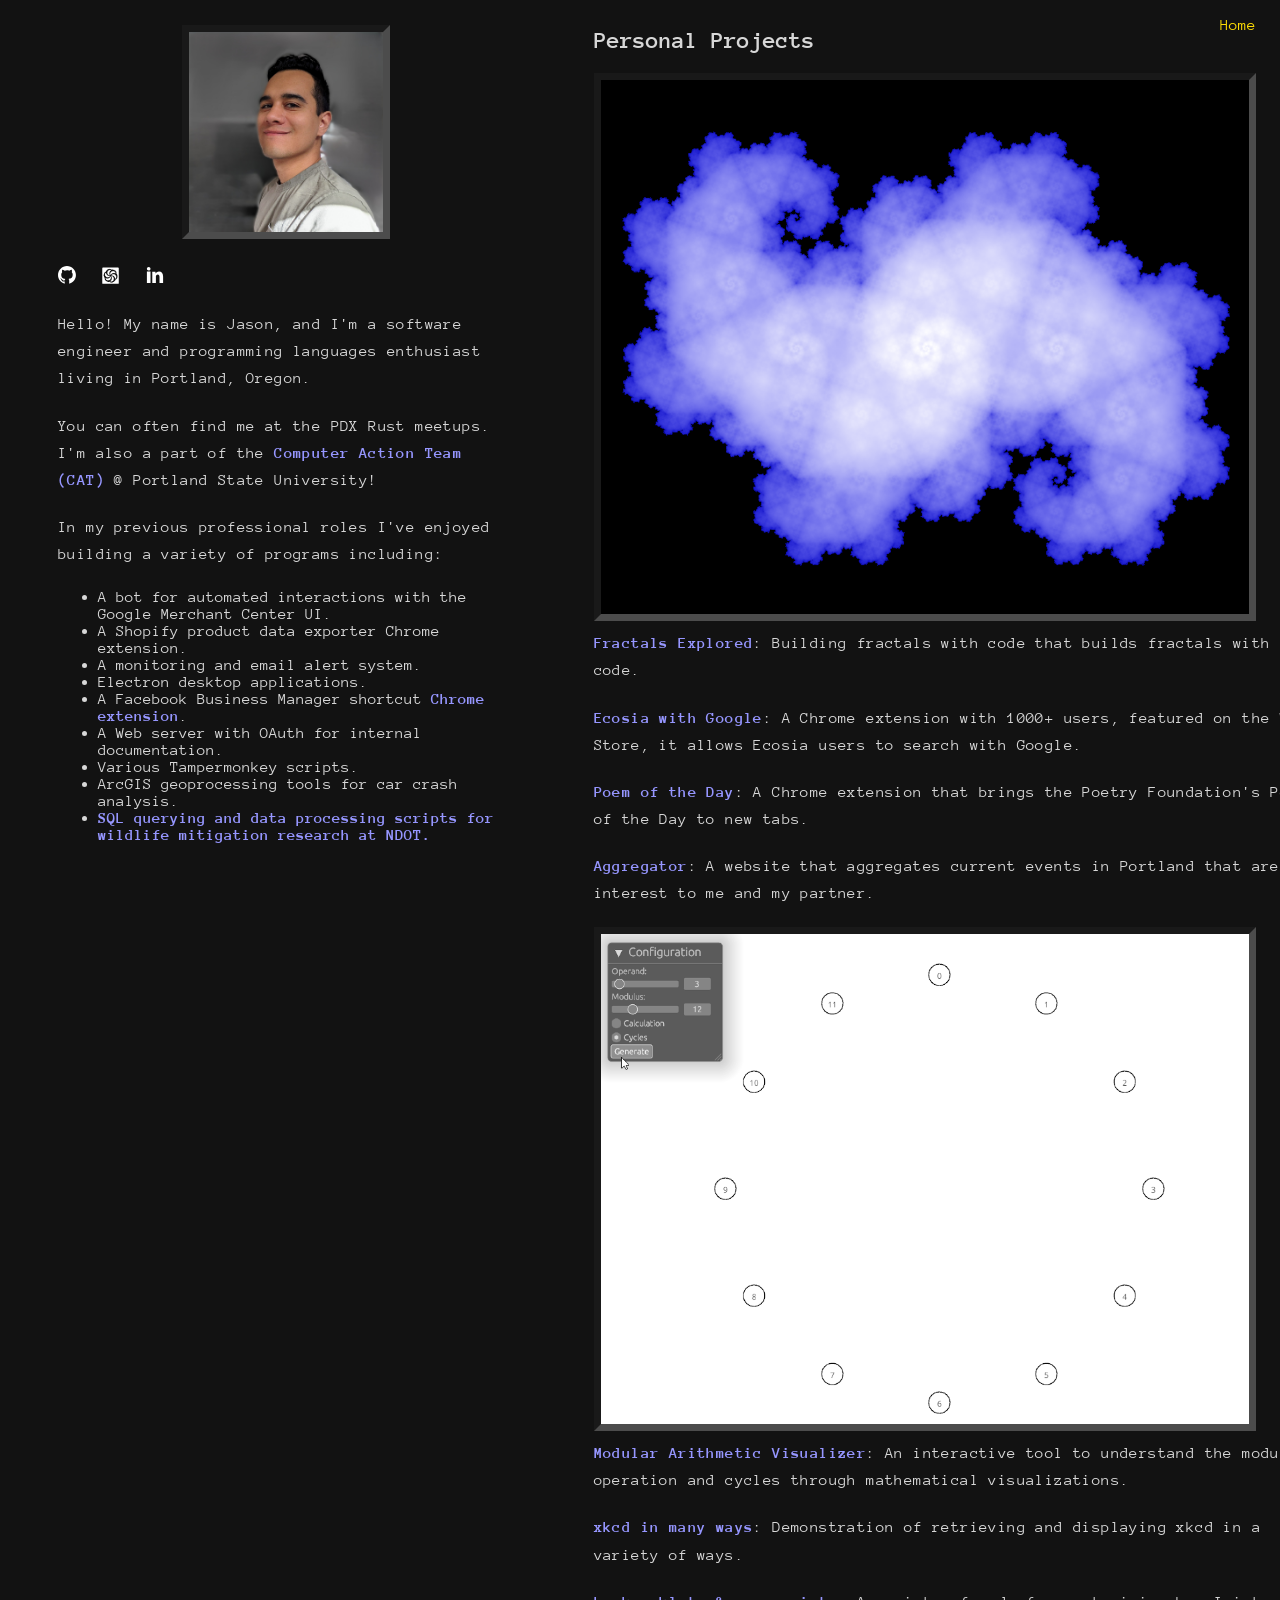
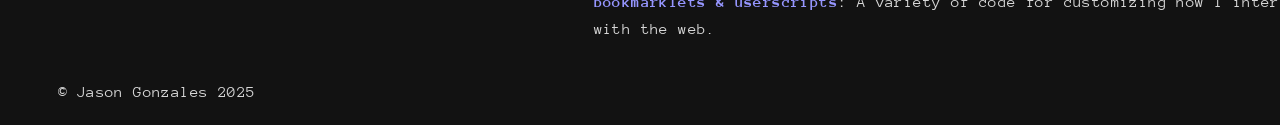
<file: index.html>
<!DOCTYPE html>
<html lang="en">
<head>
    <meta charset="UTF-8">
    <meta name="viewport" content="width=device-width, initial-scale=1.0">
    <meta name="author" content="Jason Gonzales">
    <meta property="description" content="Miscellaneous Bookmarklets & Scripts">
    <title>Home | Jason</title>
    <link rel="shortcut icon" href="/assets/images/lambda-96.png" type="image/x-icon">
    <link rel="preconnect" href="https://fonts.googleapis.com">
    <link rel="preconnect" href="https://fonts.gstatic.com" crossorigin>
    <link href="https://fonts.googleapis.com/css2?family=Anonymous+Pro:ital,wght@0,400;0,700;1,400;1,700&display=swap" rel="stylesheet">
    <link rel="stylesheet" href="/assets/style.css">
    <!-- Google tag (gtag.js) -->
    <script async src="https://www.googletagmanager.com/gtag/js?id=G-4E6P12VBMJ"></script>
    <script>
    window.dataLayer = window.dataLayer || [];
    function gtag(){dataLayer.push(arguments);}
    gtag('js', new Date());

    gtag('config', 'G-4E6P12VBMJ');
    </script>

</head>
<body>
    <nav>
        <ul>
            <li class="nav">
                <a href="/" style="color: rgb(255, 221, 4);">Home</a>
            </li>
        </ul>
    </nav>
    <div class="two-column-layout">
        <aside>
            <div class="left-column">
                <img src="assets/images/jason.jpg" style="margin: 0 auto; display:block; height: 200px;" alt="A picture of Jason">
                <header class="">
                    <div class="social-links">
                        <a class="link" data-title="github.com/jasonandmonte" href="https://github.com/jasonandmonte" target="_blank">
                            <svg class="icon icon-github"><use xlink:href="#icon-github"></use></svg>
                        </a>
                        <a class="link" data-title="codewars.com/users/jasonandmonte" href="https://www.codewars.com/users/jasonandmonte" target="_blank">
                            <svg class="icon icon-codewars"><use xlink:href="#icon-codewars"></use></svg>
                        </a>
                        <a class="link" data-title="linkedin.com/in/jasonlgonzales" href="http://linkedin.com/in/jasonlgonzales" target="_blank"> 
                            <svg class="icon icon-linkedin" width="35" height="35" viewBox="0 0 1024 1024">
                            <use xlink:href="#icon-linkedin"></use>
                            </svg>
                        </a>
                    </div>
                </header>
                
                <p> 
                    Hello! My name is Jason, and I'm a software engineer and programming languages enthusiast living in Portland, Oregon.
                </p>
                <p>
                    You can often find me at the PDX Rust meetups.
                    I'm also a part of the <a href="https://braindump.cat.pdx.edu/" target="_blank"><b>Computer Action Team (CAT)</b></a> @ Portland State University!
                </p>
                <p>
                    In my previous professional roles I've enjoyed building a variety of programs including:
                </p>
                <ul>
                    <li>A bot for automated interactions with the Google Merchant Center UI.</li>
                    <li>A Shopify product data exporter Chrome extension.</li>
                    <li>A monitoring and email alert system.</li>
                    <li>Electron desktop applications.</li>
                    <li>A Facebook Business Manager shortcut <a href="https://chromewebstore.google.com/detail/facebook-quick-link/nmedigkceldegpmmdbchdbkccjanhfcf" target="_blank"><b>Chrome extension</b></a>.</li>
                    <li>A Web server with OAuth for internal documentation.</li>
                    <li>Various Tampermonkey scripts.</li>
                    <li>ArcGIS geoprocessing tools for car crash analysis.</li>
                    <li><a href="assets/ndot-research-report.pdf" target="_blank">
                        <b>SQL querying and data processing scripts for wildlife mitigation research at NDOT.</b>
                    </a></li>
                </ul>

            </div>
        </aside>
        <div class="right-column">
            <h2>Personal Projects</h2>
            <p> 
                <img
                    style="width: 90%;"
                    src="assets/images/z2-heighway-dragon.png"
                    alt="Z2 Heighway Dragon fractal" />
                <br>
                <a href="https://github.com/jasonandmonte/fractals" target="_blank"><b>Fractals Explored</b></a>:
                Building fractals with code that builds fractals with code.
            </p>

            <p> 
                <!-- <a href="" target="_blank"><b>is11thblocked.com</b></a> -->
            </p>
            <p> 
                <a href="https://chromewebstore.google.com/detail/ecosia-with-google/iaphojdaojmefjckmnghkimeockogoei?authuser=0&hl=en" target="_blank"><b>Ecosia with Google</b></a>: 
                A Chrome extension with 1000+ users, featured on the Web Store, it allows Ecosia users to search with Google.
            </p>
            <p> 
                <a href="https://chromewebstore.google.com/detail/poem-of-the-day-new-tab/njkaefhojjbgdnmimdcjpioibjdafdnk?authuser=0&hl=en" target="_blank"><b>Poem of the Day</b></a>: 
                A Chrome extension that brings the Poetry Foundation's Poem of the Day to new tabs.
            </p>
            <p> 
                <a href="https://jasonandmonte.github.io/aggregator/" target="_blank"><b>Aggregator</b></a>:
                A website that aggregates current events in Portland that are of interest to me and my partner.
            </p>
            <p> 
                <img
                    style="width: 90%;"
                    src="assets/images/cycles.gif"
                    alt="Modular Arithmetic Visualizer cycles demo" />
                <br>
                <a href="https://github.com/jasonandmonte/modular-arithmetic-visualizer" target="_blank"><b>Modular Arithmetic Visualizer</b></a>:
                An interactive tool to understand the modulo operation and cycles through mathematical visualizations.
            </p>
            <p> 
                <a href="https://github.com/jasonandmonte/xkcd" target="_blank"><b>xkcd in many ways</b></a>:
                Demonstration of retrieving and displaying xkcd in a variety of ways.
            </p>
            <p> 
                <a href="/pages/bookmarklets.html"><b>bookmarklets & userscripts</b></a>: 
                A variety of code for customizing how I interact with the web.
            </p>
        </div>
    </div>

    <svg display="none" version="1.1" xmlns="http://www.w3.org/2000/svg" xmlns:xlink="http://www.w3.org/1999/xlink">
        <defs>
            <symbol id="icon-linkedin" viewBox="0 0 1024 1024"> <title>linkedin</title> <path class="path1" d="M256 153.6c0 54.374-36.352 101.171-102.451 101.171-62.208 0-102.349-44.134-102.349-98.509 0-55.808 38.912-105.062 102.4-105.062s101.171 46.592 102.4 102.4zM51.2 972.8v-665.6h204.8v665.6h-204.8z"></path> <path class="path2" d="M358.4 534.733c0-79.104-2.611-145.203-5.222-202.291h184.013l9.114 88.218h3.891c25.907-41.523 89.395-102.4 195.686-102.4 129.638 0 226.918 86.784 226.918 273.51v381.030h-204.8v-351.283c0-81.613-31.078-143.872-102.4-143.872-54.374 0-81.613 44.032-95.898 80.333-5.222 13.005-6.502 31.13-6.502 49.306v365.517h-204.8v-438.067z"></path> 
            <symbol id="icon-github" viewBox="0 0 98 98"> <title>github</title><path fill-rule="evenodd" clip-rule="evenodd" d="M48.854 0C21.839 0 0 22 0 49.217c0 21.756 13.993 40.172 33.405 46.69 2.427.49 3.316-1.059 3.316-2.362 0-1.141-.08-5.052-.08-9.127-13.59 2.934-16.42-5.867-16.42-5.867-2.184-5.704-5.42-7.17-5.42-7.17-4.448-3.015.324-3.015.324-3.015 4.934.326 7.523 5.052 7.523 5.052 4.367 7.496 11.404 5.378 14.235 4.074.404-3.178 1.699-5.378 3.074-6.6-10.839-1.141-22.243-5.378-22.243-24.283 0-5.378 1.94-9.778 5.014-13.2-.485-1.222-2.184-6.275.486-13.038 0 0 4.125-1.304 13.426 5.052a46.97 46.97 0 0 1 12.214-1.63c4.125 0 8.33.571 12.213 1.63 9.302-6.356 13.427-5.052 13.427-5.052 2.67 6.763.97 11.816.485 13.038 3.155 3.422 5.015 7.822 5.015 13.2 0 18.905-11.404 23.06-22.324 24.283 1.78 1.548 3.316 4.481 3.316 9.126 0 6.6-.08 11.897-.08 13.526 0 1.304.89 2.853 3.316 2.364 19.412-6.52 33.405-24.935 33.405-46.691C97.707 22 75.788 0 48.854 0z" fill="#fff"/></symbol>
            <symbol id="icon-codewars" viewBox="0 0 700 600"><title>codewars</title>
                <path fill="#fff" d="M321.7 550.8a21 21 0 0112.2-3.6 21 21 0 0117.7 10.5 24.1 24.1 0 0117.8-7.2 24 24 0 0115.7 6.3 26.6 26.6 0 0126.3-19.7 26.5 26.5 0 019.7 2.1v.6c.4-15.7 13-28.2 28.4-28.7a35.5 35.5 0 01-3.3-19.7c1.5-12.3 9.1-22.4 19.4-27.7l.1.1c-5.3-5.5-8.5-13-8.3-21.3a29.6 29.6 0 016.2-17.5 27.3 27.3 0 01-12.1-33.5 24.5 24.5 0 01-22-25 24.7 24.7 0 01.3-3.8 19.8 19.8 0 01-4.2.4 19.8 19.8 0 01-18.7-15.3 17.7 17.7 0 01-10.3 3c-8.2-.3-15-6-16.8-13.7a11.2 11.2 0 01-5.8 1.4 11.2 11.2 0 01-4.8-1.2v-.2a36.4 36.4 0 01-9.7 16 11.2 11.2 0 015.2 5 11.3 11.3 0 01-.2 10.6 17.8 17.8 0 018.8 29.8 19.7 19.7 0 019.6 9c5 9.7 1.1 21.6-8.6 26.6a24.5 24.5 0 015.3 7c6.2 12.1 1.5 27-10.6 33a24.6 24.6 0 01-6 2.2v.1a27.3 27.3 0 01-11.8 36.8 27.1 27.1 0 01-14.7 2.9 29.7 29.7 0 01-17.7 29 17.2 17.2 0 013 5.6.7.7 0 01-.1 0z"/>
                <path fill="#fff" d="M623.8 10H38.7A28.7 28.7 0 0010 38.7v577.5a28.7 28.7 0 0028.7 28.7h585.1a28.7 28.7 0 0028.7-28.7V38.7A28.7 28.7 0 00623.8 10zm-26.5 388.8c-3.8 6-9.8 10-16.2 11.6a24.2 24.2 0 01-21.5 39.7 21.8 21.8 0 00-.2-1.1 21 21 0 01-28.8 23.4 17.1 17.1 0 01-2.6 7.5c-2.7 4.3-7 7-11.5 7.7a35.6 35.6 0 01.6 12.2 35.7 35.7 0 01-39.6 31.3h1a29.4 29.4 0 011.5 10.2 29.5 29.5 0 01-30.2 28.7 29.4 29.4 0 01-12.6-3.2 26.6 26.6 0 01-45.4 15.6 24.2 24.2 0 01-45.1 2 21 21 0 01-34.1-13.2 17.1 17.1 0 01-7.8 1.7c-8.7-.2-15.8-7-16.6-15.5l.1-.2a35.5 35.5 0 01-16.9 14 35.7 35.7 0 01-46-18.9 29.4 29.4 0 01-8.2 6.2 29.5 29.5 0 01-39.6-12.8 29.3 29.3 0 01-3.3-12.6 26.6 26.6 0 01-35.3-32.4 24.2 24.2 0 01-23.4-38.6 21 21 0 01-4.7-36.3 17.1 17.1 0 01-5.2-6 17.2 17.2 0 01.3-16.3l.5.1a35.5 35.5 0 01-13.3-6.4 35.7 35.7 0 01-7-49.4 29.4 29.4 0 01-9.4-3.9 29.5 29.5 0 01-9-40.7 29.3 29.3 0 019.3-9.1 26.6 26.6 0 0110-47 24.2 24.2 0 0121.6-39.6l.1 1.1a21 21 0 0128.8-23.5 17.1 17.1 0 012.6-7.5c2.7-4.2 7-6.9 11.6-7.7a35.6 35.6 0 01-.7-12.1 35.7 35.7 0 0138.7-31.4 29.4 29.4 0 01-1.6-10.1c.5-16.3 14-29.2 30.2-28.7a29.3 29.3 0 0112.6 3.1 26.6 26.6 0 0145.4-15.5 24.2 24.2 0 0145.1-2.1 21 21 0 0134.1 13.2 17.1 17.1 0 017.8-1.6c8.8.2 15.8 7 16.7 15.4l-.2.3a35.4 35.4 0 0116.9-14.1c18-7.3 38.4 1.2 46 19A29.4 29.4 0 01451 99a29.5 29.5 0 0139.7 12.8 29.3 29.3 0 013.2 12.6 26.6 26.6 0 0135.4 32.5 24.2 24.2 0 0123.4 38.5 21 21 0 014.7 36.3 17.1 17.1 0 015.1 6 17.2 17.2 0 01-.3 16.4 35.5 35.5 0 0112.9 6.3 35.7 35.7 0 016.9 49.3 29.4 29.4 0 019.4 4 29.5 29.5 0 019 40.6 29.3 29.3 0 01-9.2 9.2 26.6 26.6 0 016.1 35.3z"/>
                <path fill="#fff" d="M316.6 99.8a24.1 24.1 0 01-17.8 7.2 24 24 0 01-15.6-6.2 26.6 26.6 0 01-26.4 19.6 26.5 26.5 0 01-9.7-2 29.4 29.4 0 01-28.4 28 35.5 35.5 0 013.3 19.7 35.7 35.7 0 01-19.4 27.7c5.3 5.5 8.4 13 8.2 21.3a29.6 29.6 0 01-6.2 17.4c8.6 4.8 14.2 14 14 24.5a27.2 27.2 0 01-1.9 9 24.5 24.5 0 0122 25.1 24.7 24.7 0 01-.3 3.7 19.8 19.8 0 014.2-.3c9.2.2 16.8 6.7 18.8 15.3a17.7 17.7 0 0110.2-3c8.3.2 15 6 16.9 13.7a11.2 11.2 0 0110.2-.4 36.2 36.2 0 018.1-16.9 11.2 11.2 0 01-3.2-3.8 11.3 11.3 0 01.1-10.5A17.8 17.8 0 01295 259a19.7 19.7 0 01-9.6-9 19.8 19.8 0 0110.3-27.4 20 20 0 00-1.6.7 24.5 24.5 0 01-5.4-7 24.5 24.5 0 0116.7-35.2v-.1a27.3 27.3 0 0111.7-36.7 27.1 27.1 0 0114.8-3 29.7 29.7 0 0116-28.2 30 30 0 011.6-.7 17.2 17.2 0 01-2.9-5.6 21 21 0 01-12.2 3.5 21 21 0 01-17.7-10.6zm214.7 217a35.7 35.7 0 01-13.7-31c-7.4 1.7-15.5.6-22.4-3.9a29.6 29.6 0 01-11.8-14.3 27.3 27.3 0 01-28.1-.7 27.2 27.2 0 01-6.9-6.3c-7.6 10.2-21.9 13-32.8 6a24.8 24.8 0 01-3-2.2 19.8 19.8 0 01-1.8 3.8 19.8 19.8 0 01-22.8 8.1 17.7 17.7 0 01-2.8 10.3c-4.4 7-12.9 9.8-20.4 7.4a11.2 11.2 0 01-1.7 5.7c-.6.9-1.3 1.7-2 2.3a36.3 36.3 0 018.4 15.1 11.2 11.2 0 015-1.1 11.3 11.3 0 019.2 5.2 17.8 17.8 0 0130.4 6.5 19.7 19.7 0 0112.5-4.1c11 .2 19.5 9.3 19.3 20.2a19.8 19.8 0 01-.2 2l.2-1.9a24.5 24.5 0 018.7-1.4 24.5 24.5 0 0124 25.2 24.6 24.6 0 01-1 6.3c15.1.4 27 12.9 26.6 28a27.1 27.1 0 01-4.5 14.3A29.7 29.7 0 01517 444a29.7 29.7 0 01-2 9.7l.1-.2 2.7.5a21 21 0 013.3-12.3 21 21 0 0118.2-9.7 24.1 24.1 0 013-19 24 24 0 0113.5-10 26.6 26.6 0 01-3.3-32.8 26.5 26.5 0 016.9-7.2 29.4 29.4 0 01-9.4-38.9 35.5 35.5 0 01-18.6-7.3z"/>
                <path fill="#fff" d="M532.7 236.4a17.2 17.2 0 012.2-2.9 21 21 0 01-8.9-9 21 21 0 01.8-20.6c-6.2-1.8-11.6-6-14.8-12.2a24 24 0 01-2-16.7 26.6 26.6 0 01-29.9-13.7 26.6 26.6 0 01-2.8-9.6 29.4 29.4 0 01-38.2-11.5 35.5 35.5 0 01-15.7 12.3 35.7 35.7 0 01-33.6-3.8v-.3a29.7 29.7 0 01-14.8 17.7 29.6 29.6 0 01-18.3 3 27.3 27.3 0 01-14.8 23.8 27.2 27.2 0 01-8.8 2.8c4.9 11.7 0 25.4-11.5 31.3a24.7 24.7 0 01-3.4 1.5 19.8 19.8 0 012.3 3.5c4.2 8.2 2.1 18-4.5 23.8a17.7 17.7 0 017.5 7.6c3.8 7.3 2 16-4 21.3a11.2 11.2 0 014.1 4.4c.5.9.8 1.8 1 2.7a36.3 36.3 0 0118-.4 11.3 11.3 0 011.5-3.8 11.3 11.3 0 019.1-5.2 17.8 17.8 0 0121.3-22.7 19.7 19.7 0 013-12.8c5.8-9.2 18-11.9 27.2-6a24.5 24.5 0 013.4-8.2 24.5 24.5 0 0134-7.5 24.5 24.5 0 014.8 4.1 27.3 27.3 0 0137.7-8.4 27.1 27.1 0 0110 11.3c9.5-6.4 22.3-7 32.5-.4a29.7 29.7 0 015.6 4.6zm-188 132a11.2 11.2 0 01-1.3-6.4 36.4 36.4 0 01-9 1.1c-3 0-5.9-.3-8.6-1a11.2 11.2 0 01-1.6 7.9 11.3 11.3 0 01-9.2 5.2 17.8 17.8 0 01-21.2 22.6 19.7 19.7 0 01-3 12.8 19.8 19.8 0 01-27.3 6 24.5 24.5 0 01-3.4 8.2 24.5 24.5 0 01-33.9 7.5 24.6 24.6 0 01-4.9-4.1v.1a27.3 27.3 0 01-37.7 8.3 27.1 27.1 0 01-10-11.2c-9.5 6.4-22.2 7-32.5.4a29.8 29.8 0 01-5.6-4.6 17.4 17.4 0 01-2.2 2.8 21 21 0 019 9 21 21 0 01-.9 20.6c6.2 1.8 11.7 6 14.8 12.2a24 24 0 012 16.7 26.6 26.6 0 0130 13.8 26.5 26.5 0 012.7 9.5 29.4 29.4 0 0138.3 11.5 35.5 35.5 0 0115.7-12.3c11.5-4.6 24-2.8 33.6 3.8a29.6 29.6 0 0114.7-17.4 29.6 29.6 0 0118.3-2.9c.1-9.7 5.5-19.1 14.8-23.9a27.3 27.3 0 018.9-2.8c-5-11.7 0-25.4 11.4-31.3a24.6 24.6 0 013.5-1.4 19.7 19.7 0 01-2.4-3.6c-4.2-8.2-2-17.9 4.5-23.7a17.7 17.7 0 01-7.5-7.6c-3.7-7.4-1.9-16.1 4-21.4a11.2 11.2 0 01-4-4.4z"/>
                <path fill="#fff" d="M300.4 339.5a11.2 11.2 0 01-6.7 2 11.3 11.3 0 01-9.2-5.1 17.8 17.8 0 01-30.3-6.5 19.7 19.7 0 01-12.6 4c-10.9-.2-19.5-9.3-19.2-20.2a24.5 24.5 0 01-8.8 1.3 24.5 24.5 0 01-22.9-31.5h-.1c-15-.3-27-12.8-26.6-27.9a27.1 27.1 0 014.5-14.3 29.7 29.7 0 01-17.1-27.7 29.7 29.7 0 011.8-9.6 17.4 17.4 0 01-2.7-.5 21 21 0 01-3.3 12.3 21 21 0 01-18.2 9.7c1.6 6.3.7 13.1-3 19a24 24 0 01-13.4 10.1c8.3 8.7 10 22.2 3.2 32.8a26.5 26.5 0 01-6.8 7.2 29.4 29.4 0 019.4 38.8 35.5 35.5 0 0118.5 7.4 35.7 35.7 0 0113.7 30.9c7.5-1.7 15.5-.5 22.5 4a29.6 29.6 0 0111.7 14.2 27.3 27.3 0 0128.1.8 27.2 27.2 0 016.9 6.2c7.6-10.2 22-13 32.8-6a24.6 24.6 0 013 2.3 19.8 19.8 0 011.9-3.8c5-7.8 14.4-10.9 22.8-8.2A17.7 17.7 0 01283 371c4.5-7 13-9.7 20.4-7.3a11.2 11.2 0 016.6-10 36.4 36.4 0 01-9.6-14z"/>
            </symbol>
        </defs>
    </svg>
    <footer>
        <p>© Jason Gonzales 2025</p>
    </footer>
</body>
</html>
</file>
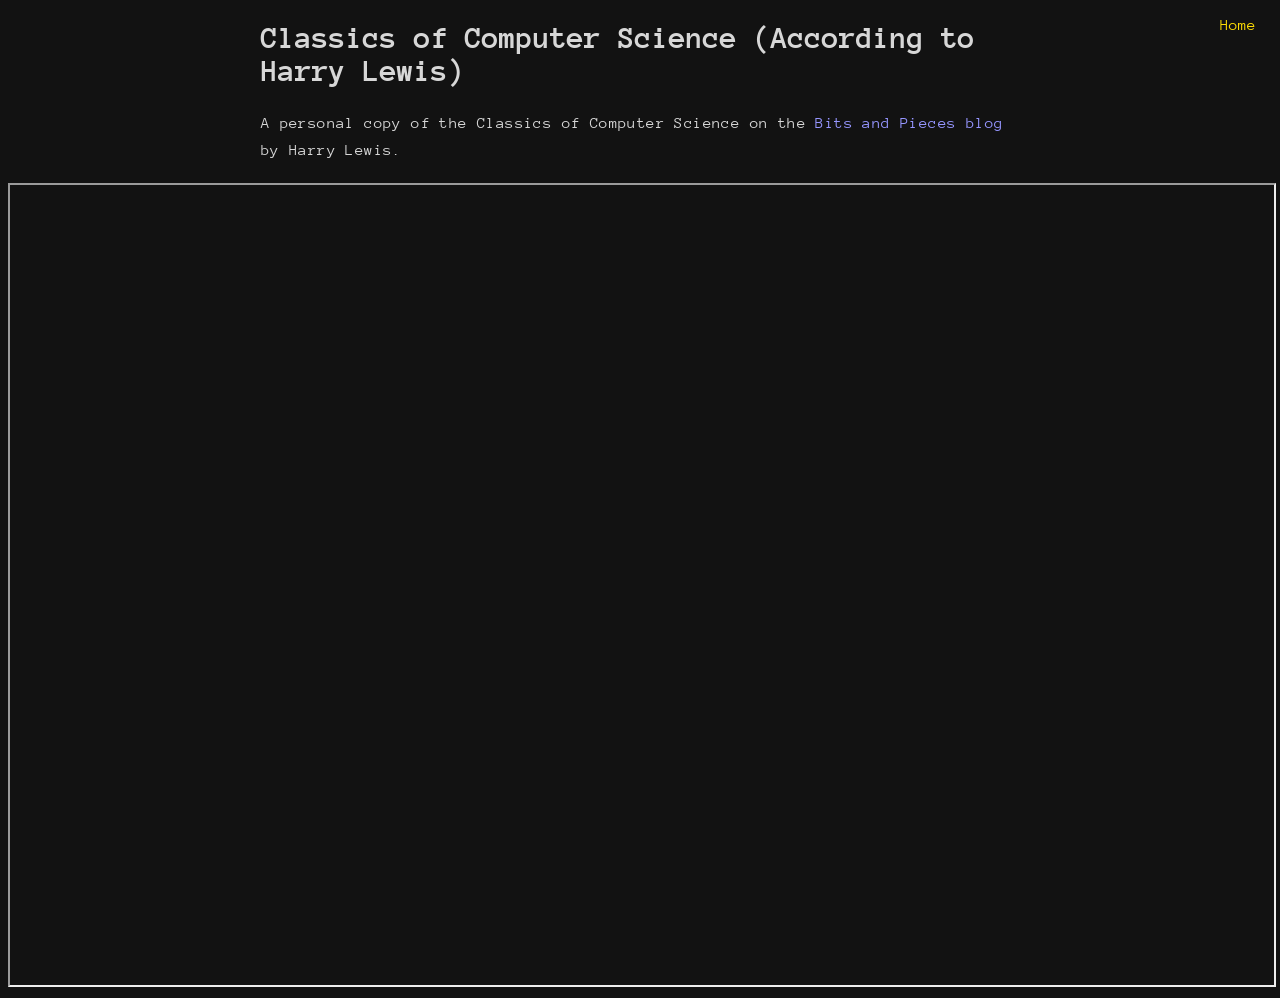
<file: pages/readings/lewis.html>
<!DOCTYPE html>
<html lang="en">
<head>
    <meta charset="UTF-8">
    <meta name="viewport" content="width=device-width, initial-scale=1.0">
    <meta name="author" content="Jason Gonzales">
    <meta property="description" content="Classics of Computer Science">
    <title>Classics of Computer Science | Harry Lewis</title>
    <link rel="shortcut icon" href="/assets/images/lambda-96.png" type="image/x-icon">
    <link rel="preconnect" href="https://fonts.googleapis.com">
    <link rel="preconnect" href="https://fonts.gstatic.com" crossorigin>
    <link href="https://fonts.googleapis.com/css2?family=Anonymous+Pro:ital,wght@0,400;0,700;1,400;1,700&display=swap" rel="stylesheet">
    <link rel="stylesheet" href="/assets/style.css">
</head>
<body>
    <nav>
    <ul>
        <li class="nav">
            <a href="/" style="color: rgb(255, 221, 4);">Home</a>
        </li>
    </ul>
    </nav>
    <div class="content">
        <h1>Classics of Computer Science (According to Harry Lewis)</h1>
        <p>
            A personal copy of the Classics of Computer Science on the 
            <a href="https://harry-lewis.blogspot.com/2016/12/classics-of-computer-science.html">Bits and Pieces blog</a> 
            by Harry Lewis.
        </p>
    </div>
    <iframe 
        style="height: 800px; width: 100%;"
        src="https://docs.google.com/spreadsheets/d/e/2PACX-1vSl1bnFdiKrAAOC71OEeGZh5mMkPedQUvaibR4ItemibEDxURnQpP8tiLe3IkCl5G38lEktFB_tonNK/pubhtml?gid=65049622&amp;single=true&amp;widget=false&amp;headers=false&amp;chrome=false">
    </iframe>
    <br>
</body>
</html>
</file>
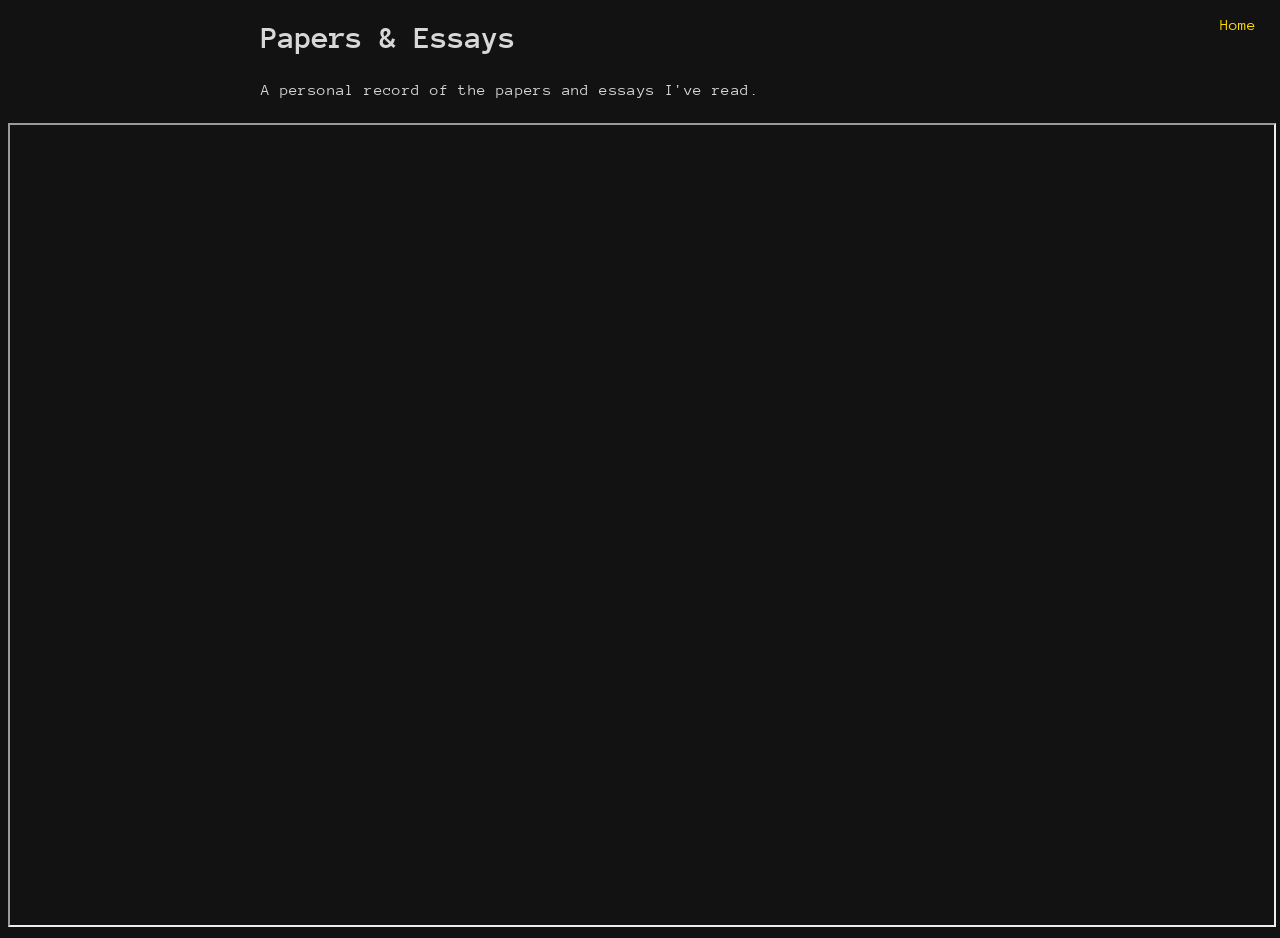
<file: pages/readings/papers-essays.html>
<!DOCTYPE html>
<html lang="en">
<head>
    <meta charset="UTF-8">
    <meta name="viewport" content="width=device-width, initial-scale=1.0">
    <meta name="author" content="Jason Gonzales">
    <meta property="description" content="Papers and Essays">
    <title>Papers & Essays</title>
    <link rel="shortcut icon" href="/assets/images/lambda-96.png" type="image/x-icon">
    <link rel="preconnect" href="https://fonts.googleapis.com">
    <link rel="preconnect" href="https://fonts.gstatic.com" crossorigin>
    <link href="https://fonts.googleapis.com/css2?family=Anonymous+Pro:ital,wght@0,400;0,700;1,400;1,700&display=swap" rel="stylesheet">
    <link rel="stylesheet" href="/assets/style.css">
</head>
<body>
    <nav>
    <ul>
        <li class="nav">
            <a href="/" style="color: rgb(255, 221, 4);">Home</a>
        </li>
    </ul>
    </nav>
    <div class="content">
        <h1>Papers & Essays</h1>
        <p>
            A personal record of the papers and essays I've read.
        </p>
    </div>
    <iframe 
        style="height: 800px; width: 100%;"
        src="https://docs.google.com/spreadsheets/d/e/2PACX-1vQ608Uj4-eh5iNVD0-HMbmhI4wkL1nSsuUM-MRTq2-2cP-RwDaxD2L6mij7RYm6Y_9qi_qgoZo5BnA_/pubhtml?gid=0&amp;single=true&amp;widget=false&amp;headers=false&amp;chrome=false">
    </iframe>
    <br>
</body>
</html>
</file>
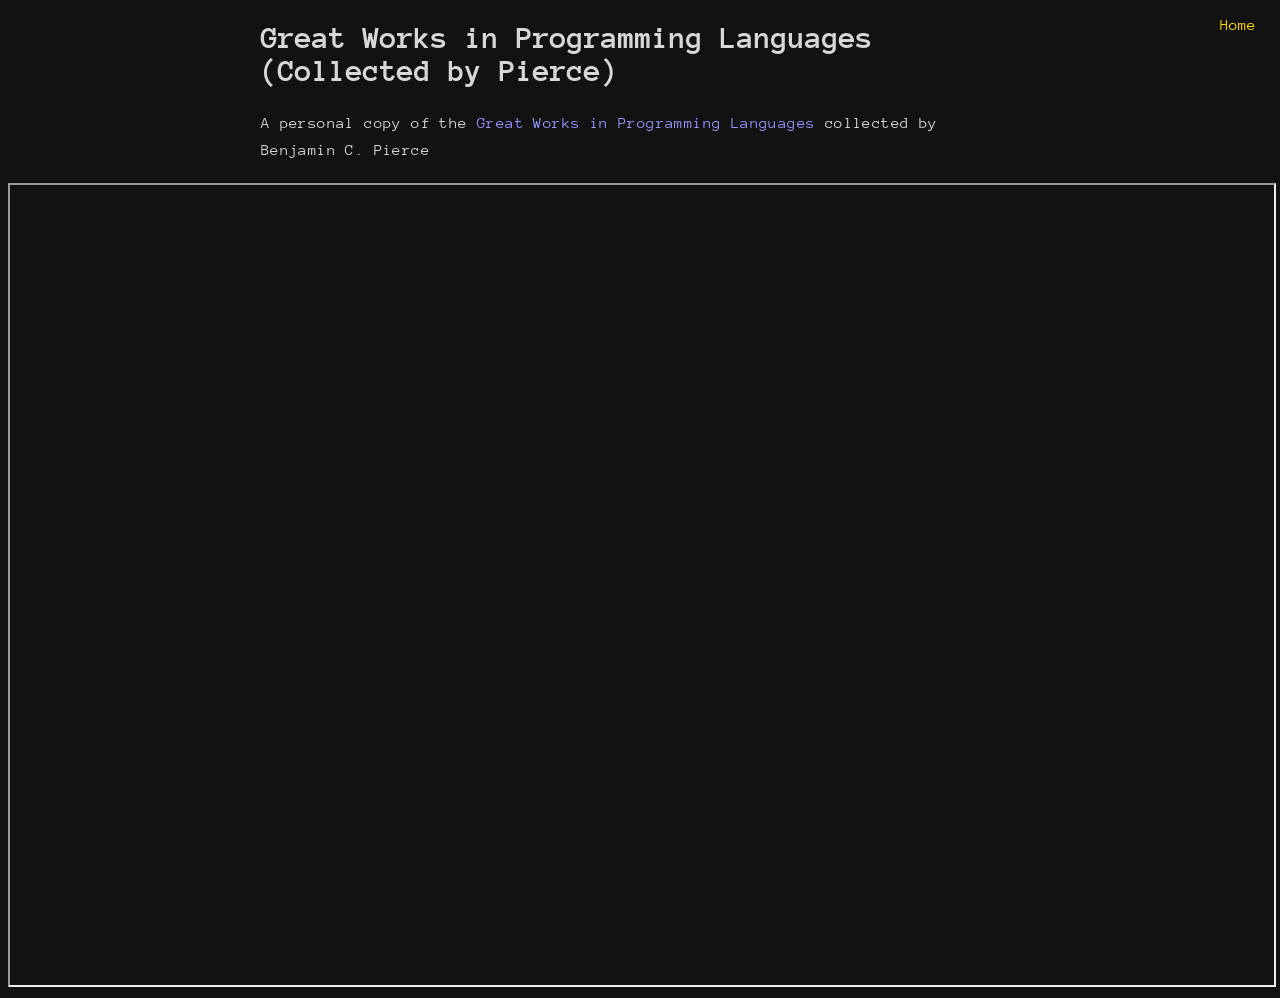
<file: pages/readings/pierce.html>
<!DOCTYPE html>
<html lang="en">
<head>
    <meta charset="UTF-8">
    <meta name="viewport" content="width=device-width, initial-scale=1.0">
    <meta name="author" content="Jason Gonzales">
    <meta property="description" content="Great Works in Programming Languages">
    <title>Great Works in Programming Languages | Benjamin C. Pierce</title>
    <link rel="shortcut icon" href="/assets/images/lambda-96.png" type="image/x-icon">
    <link rel="preconnect" href="https://fonts.googleapis.com">
    <link rel="preconnect" href="https://fonts.gstatic.com" crossorigin>
    <link href="https://fonts.googleapis.com/css2?family=Anonymous+Pro:ital,wght@0,400;0,700;1,400;1,700&display=swap" rel="stylesheet">
    <link rel="stylesheet" href="/assets/style.css">
</head>
<body>
    <nav>
    <ul>
        <li class="nav">
            <a href="/" style="color: rgb(255, 221, 4);">Home</a>
        </li>
    </ul>
    </nav>
    <div class="content">
        <h1>Great Works in Programming Languages (Collected by Pierce)</h1>
        <p>
            A personal copy of the 
            <a href="https://www.cis.upenn.edu/~bcpierce/courses/670Fall04/GreatWorksInPL.shtml">
                Great Works in Programming Languages
            </a> 
            collected by Benjamin C. Pierce
        </p>
    </div>
    <iframe 
        style="height: 800px; width: 100%;"
        src="https://docs.google.com/spreadsheets/d/e/2PACX-1vSo52zUX2wFyZDScwl7BAF1vumMxlRBSlIEQOA0wL9OO6fkv1RSoaOLXro9DgHO35ieKEbtPO6v5kEO/pubhtml?gid=0&amp;single=true&amp;widget=false&amp;headers=false&amp;chrome=false">
    </iframe>
    <br>
</body>
</html>
</file>
<file: assets/style.css>
/* ---------------- */
/* Global Styles */
/* ---------------- */

nav {
    position: absolute;
    right: 0;
    top: 0;
    list-style: none;
    padding: 0 24px 0;
}

body {
    font-family: "Anonymous Pro";
    font: 16px "Anonymous Pro", monospace;
    background-color: rgb(18, 18, 18);
    color: rgb(215, 215, 215);
}

footer {
    margin-left: 50px;
}

p {
    line-height: 1.7;
    color: rgb(215, 215, 215);
    font-weight: 300;
    margin-bottom: 20px;
    letter-spacing: .4px;
}

a {
    color: rgb(150, 150, 255);
    background-color: transparent;
    text-decoration: none;
}

img {
    border: 2mm inset rgba(115, 115, 115, 0.6);
}

/* ---------------- */
/* Layout */
/* ---------------- */

.nav {
    display: inline-block;
    
}

.two-column-layout {
    display: grid;
    grid-template-columns: 40% 60%;
    gap: 80px;
}


.left-column {
    position: sticky;
    height: fit-content;
    top: 25px;
    max-width: 560px;
    margin-left: 50px;
    
}

.right-column {
    max-width: 720px;
}

@media (max-width: 1279px) {
    .two-column-layout {
        grid-template-columns: 1fr; /* single column */
        place-self: center;
    }
    .left-column {
        margin-left: 10px;
        margin-top: 50px;
    }
    .right-column {
        margin-left: 10px;

    }
}


/* ---------------- */
/* Components */
/* ---------------- */

header {
    margin-top: 20px;
    display: grid;
    place-self: center;
    
}

.icon {
    display: inline-block;
    width: 18px;
    height: 18px;
    fill: rgb(255, 255, 255);
    color: rgb(0, 0, 0);
    margin: 7px auto;
}

.social-links > .link {
    text-decoration: none;
    position: relative;
    display: inline-block;
    height: 35px;
    width: 35px;
}

/* ---------------- */
/* content pages */
/* ---------------- */

.content {
    margin: 0 auto;
    max-width: 60%;
}
</file>
